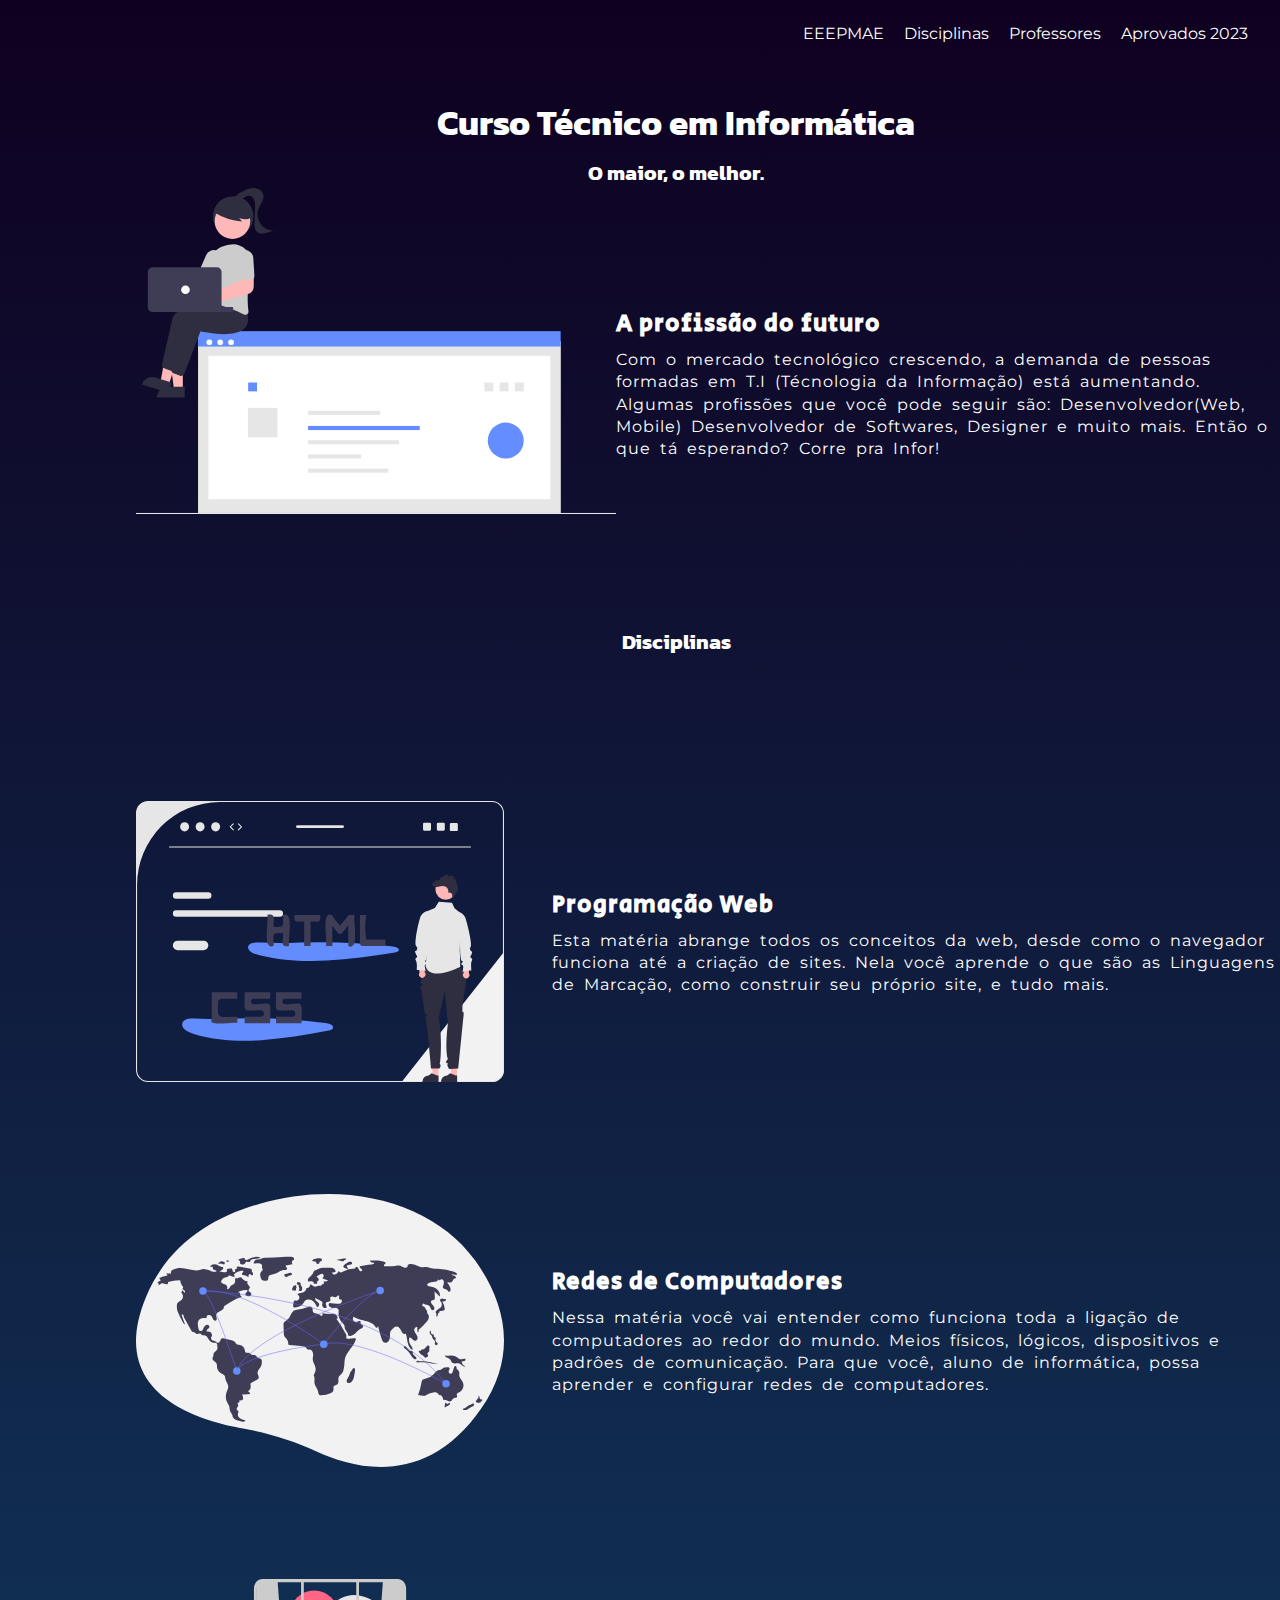
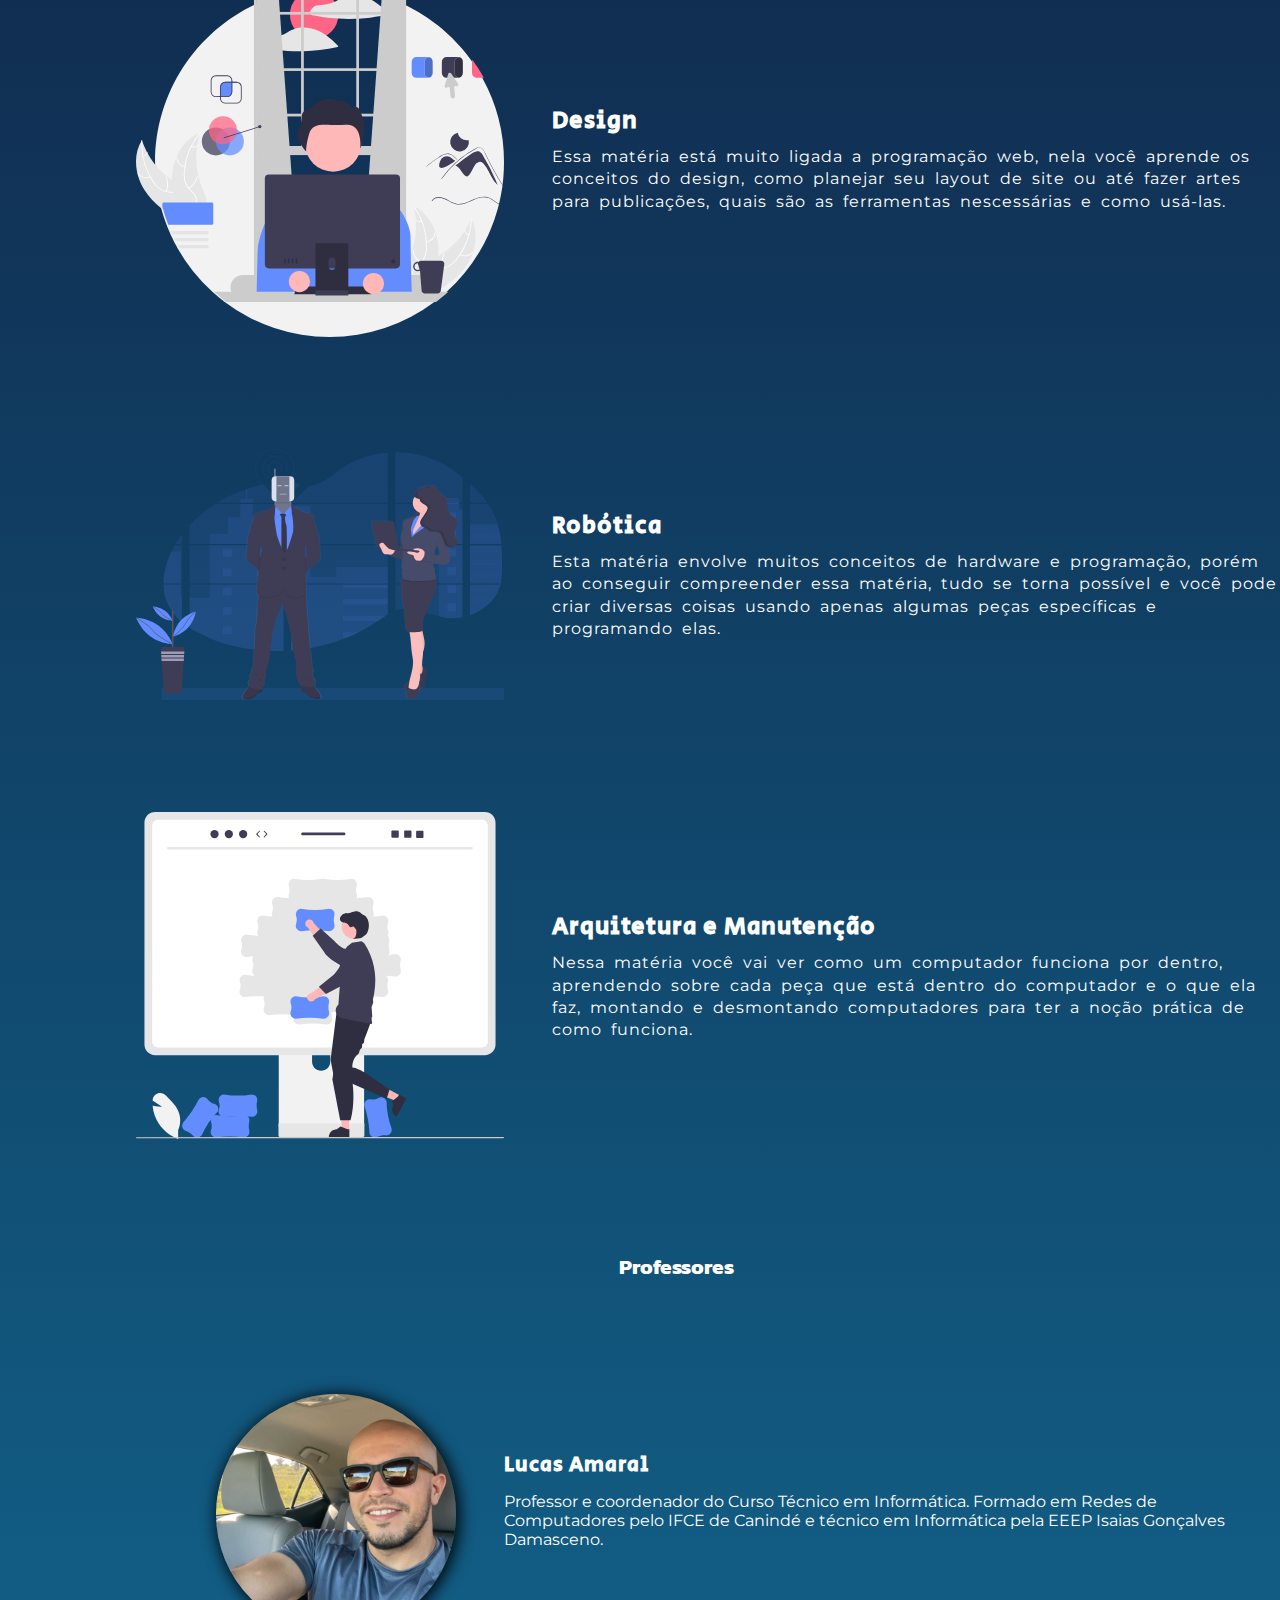
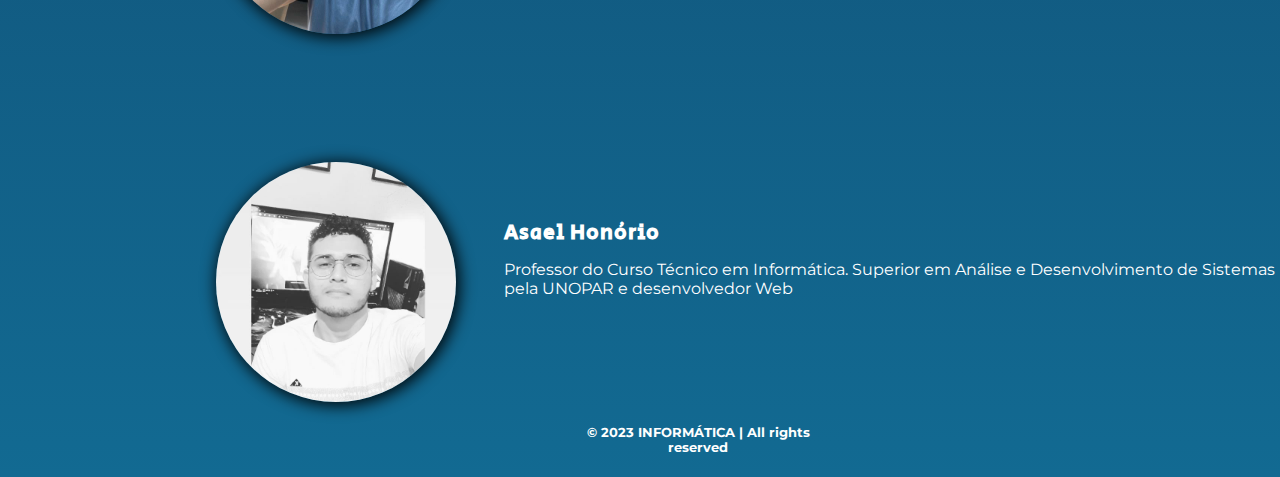
<file: index.html>
<!DOCTYPE html>
<html lang="pt-br">
<head>
    <meta charset="UTF-8">
    <meta name="author" content="HarleySouza, ArthurPereira">
    <meta name="viewport" content="width=device-width, initial-scale=1.0">
    <meta name="description" content="O mercado de Tecnologia está cada vez mais crescendo, venha já fazer parte dele">
    <meta name="og:title" content="Curso Técnico em Informática - EEEPMAE">
    <meta name="og:image" content="">
    <title>Curso Técnico em Informática - EEEPMAE</title>
    <link rel="stylesheet" href="/css/style.css">
</head>
<body>
    
    <header class="header">
        <nav id="nav-header">
            <ul>
                <li><a href="https://www.instagram.com/eeepmae/">EEEPMAE</a></li>
                <li><a href="#section2">Disciplinas</a></li>
                <li><a href="#section8">Professores</a></li>
                <li><a href="./APROVADOS-2023/index.html">Aprovados 2023</a></li>
            </ul>
        </nav>

        <nav class="nav-mobile" id="nav-mobile">
            <ul class="nav-list">
                <li><a class="nav-link" onclick="toggleSidebar()" href="https://www.instagram.com/eeepmae/">EEEPMAE</a></li>
                <li><a class="nav-link" onclick="toggleSidebar()" href="#section2">Disciplinas</a></li>
                <li><a class="nav-link" onclick="toggleSidebar()" href="#section8">Professores</a></li>
                <li><a class="nav-link" onclick="toggleSidebar()" href="./APROVADOS-2023/index.html" target="_blank">Aprovados 2023</a></li>
            </ul>
        </nav>

        <div id="mobile-navbar-toggler" class="mobile-navbar-toggler">
            <button type="button" class="mobile-navbar-toggler__button" onclick="toggleSidebar()">
                <svg xmlns="http://www.w3.org/2000/svg" height="36px" viewBox="0 0 24 24" width="36px" fill="#FFFFFF"><path d="M0 0h24v24H0V0z" fill="none"></path><path d="M3 18h18v-2H3v2zm0-5h18v-2H3v2zm0-7v2h18V6H3z"></path></svg>
                    <path d="M0 0h24v24H0V0z" fill="none"></path>
                    <path d="M3 18h18v-2H3v2zm0-5h18v-2H3v2zm0-7v2h18V6H3z"></path>
            </button>
        </div>

        <!--  Para os que irão ver o código fonte deste site:

                Este foi meu primeiro site usando "medias querys", por isso ficou
                com muitas linhas de código CSS, na próxima irei melhorar e assim, diminuindo
                a quantidade de linhas.

                  Atte. HarleySouza 
        
        -->
    </header>

    <main>
        <div class="mobile-centro">
        <header id="header-main">
            <h1>Curso Técnico em Informática</h1>
            <h3>O maior, o melhor.</h3>        
        </header>

        <section class="section1">
            <img id="image-section1" src="/imagens/section1-image.svg" alt="infor">
            <div id="section1-group">
                <h3 class="title-section">A profissão do futuro</h3>
                <p class="subtitle-section">Com o mercado tecnológico crescendo, a demanda de pessoas formadas em T.I (Técnologia da Informação)
                    está aumentando. Algumas profissões que você pode seguir são: Desenvolvedor(Web, Mobile) Desenvolvedor de
                    Softwares, Designer e muito mais. Então o que tá esperando? Corre pra Infor!
                </p>
            </div>
        </section>


        <section id="section2">
            <h3>Disciplinas</h3>
        </section>

            <section class="section3">
                <img  id="image-section3" src="/imagens/staticwebsite.svg" alt="web">
                <div id="section3-group">
                    <h3 class="title-section">Programação Web</h3>
                    <p class="subtitle-section">Esta matéria abrange todos os conceitos da web, desde como o navegador funciona
                        até a criação de sites. Nela você aprende o que são as Linguagens de Marcação, 
                        como construir seu próprio site, e tudo mais.
                    </p>
                </div>

            </section>

            <section class="section4">
                <img id="image-section4" src="/imagens/connectedworld.svg" alt="redes">

                <div id="section4-group">
                    <h3 class="title-section">Redes de Computadores</h3>
                    <p class="subtitle-section">Nessa matéria você vai entender como funciona toda a ligação de computadores ao redor
                        do mundo. Meios físicos, lógicos, dispositivos e padrôes de comunicação. Para que você,
                        aluno de informática, possa aprender e configurar redes de computadores.
                    </p>
                </div>
            </section>

            <section class="section5">
                <img id="image-section5" src="/imagens/designer.svg" alt="desing">

                <div id="section5-group">
                    <h3 class="title-section">Design</h3>
                    <p class="subtitle-section">Essa matéria está muito ligada a programação web, nela você aprende os conceitos do design,
                        como planejar seu layout de site ou até fazer artes para publicações, quais são as ferramentas 
                        nescessárias e como usá-las.
                    </p>
                </div>
            </section>

            <section class="section6">
                <img id="image-section6" src="/imagens/robotic.svg" alt="robótica">
                <div id="section6-group">
                    <h3 class="title-section">Robótica</h3>
                    <p class="subtitle-section">Esta matéria envolve muitos conceitos de hardware e programação, porém ao conseguir
                        compreender essa matéria, tudo se torna possível e você pode criar diversas coisas
                        usando apenas algumas peças específicas e programando elas.
                    </p>
                </div>
            </section>

        <section class="section7">
            <img id="image-section7" src="/imagens/building.svg" alt="">
            <div id="section7-group">
                <h3 class="title-section">Arquitetura e Manutenção</h3>
                <p class="subtitle-section">Nessa matéria você vai ver como um computador funciona por dentro, aprendendo sobre cada
                    peça que está dentro do computador e o que ela faz, montando e desmontando computadores para ter
                    a noção prática de como funciona.
                </p>
            </div>
        </section>



        <section id="section8">
            <h3>Professores</h3>
        </section>

        <div class="cardlucas">
            <img class="lucas-pr" src="/imagens/JPGs/lucas.jpg" alt="Lucas">
        <div class="group-lucas">
            <h3 class="lucas-title">Lucas Amaral</h3>
            <p class="lucas-p">Professor e coordenador do Curso Técnico em Informática. Formado em Redes de Computadores pelo IFCE de 
            Canindé e técnico em Informática pela EEEP Isaias Gonçalves Damasceno.</p>
        </div>
    </div>

        <div class="cardasael">
            <img class="asael-pr" src="/imagens/JPGs/asael.jpg" alt="Asael">
        <div class="group-asael">
            <h3 class="asael-title">Asael Honório</h3>
            <p class="asael-p">Professor do Curso Técnico em Informática. Superior em Análise e Desenvolvimento de Sistemas pela UNOPAR e
                desenvolvedor Web
            </p>
        </div>
    </div>
</main>
<footer>
    <h4 class="footer">&copy; 2023 INFORMÁTICA | All rights reserved</h4>
</footer>
</div>

<script src="/js/toggleSidebar.js" type="text/javascript" charset="utf-8"></script>



</body>
</html>
</file>
<file: css/style.css>
@import url('https://fonts.googleapis.com/css2?family=Montserrat:wght@600&display=swap');
@import url('https://fonts.googleapis.com/css2?family=Secular+One&display=swap');
@import url('https://fonts.googleapis.com/css2?family=Roboto:wght@500&display=swap');
@import url('https://fonts.googleapis.com/css2?family=Kanit:wght@700&display=swap');


body{
     background-image: linear-gradient(#0f0020,#126a92 );
}

html{
    scroll-behavior: smooth;
}

*{
    margin: 0;
    padding: 0;
    box-sizing: border-box;
    text-decoration: none;
    list-style-type: none;
}
.nav-mobile{
    display: none;
}

.mobile-navbar-toggler__button{
    display: none;
}

#nav-header{
    display: flex;
    flex-direction: row;
    justify-content: end;
    /* background-color: #; */
    position: absolute;
    top: 0;
    width: 100%;

}

ul{
    margin-top: 0.50em;
    padding: 1rem;
}

li{
    display: inline;
    margin: 0rem 1rem 0rem 0rem;
}

a{
    color: rgb(255, 255, 255);
    font-family: Montserrat;
}

::-webkit-scrollbar{
    display: none;
}

a:hover{
    color: #0cabf5;
    transition: 1s;
    border-bottom: 0.1px solid #0cabf5;
}

#header-main{
    display: flex;
    flex-direction: column;
    text-align: center;
    gap: 0.50rem;
    color: #638dff9f;
    margin: 6rem 0rem 0rem 0rem;
    color: #fff;
    font-family: Kanit;
    font-size: 1.1rem;
}


.title-section{
    font-family: Secular One;
    font-size: 1.50rem;
    font-weight: 600;
    letter-spacing: 1px;
    color: #fff;
}

.subtitle-section{
    font-family: Montserrat;
    font-size: 1rem;
    letter-spacing: 1px;
    line-height: 1.4rem;
    word-spacing: 4px;  
    color:#fff;
    
}

.section1{
    display: flex;
    align-items: center;
    margin: 0rem 0rem 7rem 0rem;

}

#image-section1{
    width: 30rem;
    margin: 0rem 0rem 0rem 4rem;
}

#section1-group{
    display: flex;
    flex-direction: column;
    gap: 0.50rem;
}

#section1-group h3{
    position: relative;
    top: 2rem;
}
#section1-group p{
    position: relative;
    top: 2rem;
}



#section2{
    display: flex;
    flex-direction: column;
    text-align: center;
    gap: 0.50rem;
    color: #638dff9f;
    margin: 6rem 0rem 9rem 0rem;
    color: #fff;
    font-family: Kanit;
    font-size: 1.1rem;
}

.section3{
    display: flex;
    align-items: center; 
    margin: 0rem 0rem 7rem 0rem;
}

#image-section3{
    width: 23rem;
    margin: 0rem 0rem 0rem 4rem;
}

#section3-group{
    display: flex;
    flex-direction: column;
    gap: 0.50rem;
    margin: 0rem 0rem 0rem 3rem;
    position: relative;
}


.section4{
    display: flex;
    align-items: center; 
    margin: 0rem 0rem 7rem 0rem;
}

#image-section4{
    width: 23rem;
    margin: 0rem 0rem 0rem 4rem;
}

#section4-group{
    display: flex;
    flex-direction: column;
    gap: 0.50rem;
    margin: 0rem 0rem 0rem 3rem;
    position: relative;
}


.section5{
    display: flex;
    align-items: center; 
    margin: 0rem 0rem 7rem 0rem;
}

#image-section5{
    width: 23rem;
    margin: 0rem 0rem 0rem 4rem;
}

#section5-group{
    display: flex;
    flex-direction: column;
    gap: 0.50rem;
    margin: 0rem 0rem 0rem 3rem;
    position: relative;
}

.section6{
    display: flex;
    align-items: center; 
    margin: 0rem 0rem 7rem 0rem;
}

#image-section6{
    width: 23rem;
    margin: 0rem 0rem 0rem 4rem;
}

#section6-group{
    display: flex;
    flex-direction: column;
    gap: 0.50rem;
    margin: 0rem 0rem 0rem 3rem;
    position: relative;
}

.section7{
    display: flex;
    align-items: center; 
    margin: 0rem 0rem 7rem 0rem;
}

#image-section7{
    width: 23rem;
    margin: 0rem 0rem 0rem 4rem;
}

#section7-group{
    display: flex;
    flex-direction: column;
    gap: 0.50rem;
    margin: 0rem 0rem 0rem 3rem;
    position: relative;
}

#section8{
    display: flex;
    flex-direction: column;
    text-align: center;
    gap: 0.50rem;
    color: #638dff9f;
    margin: 6rem 0rem 7rem 0rem;
    color: #fff;
    font-family: Kanit;
    font-size: 1.1rem;
}

.lucas-pr{
    width: 20rem;
    border-radius: 50%;
    box-shadow: 2px 2px 15px 2px rgba(0, 0, 0, 0.9);
    margin: 0rem 0rem 0rem 9em;
}

.cardlucas{
    display: flex;
    flex-direction: row;
    gap: 3rem;
    margin: 0rem 0rem 8rem 0rem;
}

.lucas-title{
    color: #fff;
    white-space: nowrap;
    margin: 1.5rem 0rem 0rem 0rem;
    font-family: Secular One;
    font-size: 1.3rem;
    letter-spacing: 1px;
}

.lucas-p{
    color: #fff;
    font-family: Montserrat;
}

.group-lucas{
    display: flex;
    flex-direction: column;
    gap: 0.70rem;
    margin: 2rem 0rem 0rem 0rem;
}

.cardasael{
    display: flex;
    flex-direction: row;
    gap: 3rem;
}

.asael-title{
    color: #fff;
    white-space: nowrap;
    margin: 1.5rem 0rem 0rem 0rem;
    font-family: Secular One;
    font-size: 1.3rem;
    letter-spacing: 1px;
}

.asael-p{
    color: #fff;
    font-family: Montserrat;
}

.group-asael{
    display: flex;
    flex-direction: column;
    gap: 0.70rem;
    margin: 2rem 0rem 0rem 0rem;
}

.asael-pr{
    width: 20rem;
    border-radius: 50%;
    box-shadow: 2px 2px 15px 2px rgba(0, 0, 0, 0.9);
    margin: 0rem 0rem 0rem 9em;
}

@media (max-width: 878px){
    .subtitle-section, .title-section{
        font-size: 0.80rem;
    }

    .footer{
        text-align: center;
    }
}


@media (max-width:767px){
    
    #image-section1{
        width: 19rem;
        margin: 0 auto;
        height: auto;
    }

    .section1{
        display: flex;
        flex-direction: column;
        justify-content: center;
        align-items: center;
        margin: 3rem 0rem 0rem 0rem;
        height: auto;
    }

    #section1-group{
        display: flex;
        text-align: center;
        width: 25rem;
        height: auto;
    }

    .footer{
        text-align: center;
    }

}




@media (max-width:712px){
    .section3{
        display: flex;
        flex-direction: column;
        text-align: center;
        align-items: justify;
        gap: 1.4rem;
        height: auto;
    }

    #image-section3{
        width: 19rem;
        margin: 0 auto;
        height: auto;
    }

    #section3-group{
        width: 25rem;
        margin: 0 auto;
        height: auto;
    }


    .section4{
        display: flex;
        flex-direction: column;
        text-align: center;
        align-items: justify;
        gap: 1.4rem;
        height: auto;
    }

    #image-section4{
        width: 19rem;
        margin: 0 auto;
        height: auto;
    }

    #section4-group{
        width: 29rem;
        margin: 0 auto;
        height: auto;
    }


    .section5{
        display: flex;
        flex-direction: column;
        text-align: center;
        align-items: justify;
        gap: 1.4rem;
        height: auto;
    }

    #image-section5{
        width: 19rem;
        margin: 0 auto;
        height: auto;
    }

    #section5-group{
        width: 26rem;
        margin: 0 auto;
        height: auto;
    }

    .section6{
        display: flex;
        flex-direction: column;
        text-align: center;
        align-items: justify;
        gap: 1.4rem;
        height: auto;
    }

    #image-section6{
        width: 19rem;
        margin: 0 auto;
        height: auto;
    }

    #section6-group{
        width: 28rem;
        margin: 0 auto;
        height: auto;
    }

    .section7{
        display: flex;
        flex-direction: column;
        text-align: center;
        align-items: justify;
        gap: 1.4rem;
        height: auto;
    }

    #image-section7{
        width: 19rem;
        margin: 0 auto;
        height: auto;
    }

    #section7-group{
        width: 28rem;
        margin: 0 auto;
        height: auto;
    }

    .lucas-pr{
        width: 17rem;
        position: relative;
        right: 5rem;
    }

    .group-lucas{
        position: relative;
        right: 5rem;
    }


    .asael-pr{
        width: 17rem;
        position: relative;
        right: 5rem;
    }

    .group-asael{
        position: relative;
        right: 5rem;
    }

    .footer{
        text-align: center;
    }

}





@media (max-width: 506px){
    #nav-header{
        display: none;
    }

    /* .nav-mobile{
     display: flex;   
    } */

    .mobile-navbar-toggler__button{
        display: flex;
    }

    .cardlucas{
        display: flex;
        flex-direction: column;
        align-items: center;
        text-align: center;
    }

    .lucas-title{
        position: relative;
        left: 4.5rem;
        bottom: 4rem;
    }

    .lucas-p{
        position: relative;
        left: 4.5rem;
        bottom: 4rem;
        width: 16rem;
    }


    .nav-mobile {
        position: fixed;
        top: 0;
        right: -100vw;
        transition: all 1s ease-in-out;
        width: 100vw;
        z-index: 100;
        height: 100vh;
        background-color: #111;
        display: flex;
        justify-content: center;
        align-items: center;
        text-align: center;
      }
      
      .nav-mobile.active {
        right: 0;
      }
      
      .nav-mobile .nav-link {
        font-size: 1.4rem;
        
      }
      
      
      
      
      .mobile-navbar-toggler {
        position: fixed;
        top: 0;
        right: 0;
        z-index: 101;
        display: flex;
        padding: 2rem 2rem 0 0;
        justify-content: flex-end;
        background-color: transparent;
      }
      
      .mobile-navbar-toggler__button {
        border: none;
        color: #FFF;
        background-color: transparent;
      }
      
      .mobile-navbar-toggler__button:hover {
        cursor: pointer;
      }
      
      
      .nav-mobile li {
        padding: .5rem 0;
        display: flex;
        flex-direction: column;
        align-items: center;
        justify-content: center;
      }
      





    .cardasael{
        display: flex;
        flex-direction: column;
        align-items: center;
        text-align: center;
    }

    .asael-title{
        position: relative;
        left: 4.5rem;
        bottom: 4rem;
    }

    .asael-p{
        position: relative;
        left: 4.5rem;
        bottom: 4rem;
        width: 16rem; 
    }

    .footer{
        text-align: center;
    }

}





@media (min-width: 511px){
    .lucas-pr{
        top: 3.5rem;
        height: 15rem;
        width: 15rem;
    }

    .asael-pr{
        height: 15rem;
        width: 15rem;
    }

    .footer{
        text-align: center;
    }

}


@media (max-width: 443px){
    .mobile-centro{
        display: flex;
        flex-direction: column;
        align-items: center;
        text-align: center;
        justify-content: center;
        align-content: center;
        height: auto;
    }

    .nav-mobile {
        position: fixed;
        top: 0;
        right: -100vw;
        transition: all 1s ease-in-out;
        width: 110vw;
        z-index: 100;
        height: 110vh;
        background-color: #111;
        display: flex;
        justify-content: center;
        align-items: center;
        text-align: center;
      }


      .footer{
        text-align: center;
    }

    }

@media (max-width: 416px){
    
    .title-section{
        font-size: 1.3rem;
    }
    .subtitle-section{
        font-size: 0.99rem;
        width: 19rem;
        margin: auto;
    }

    .footer{
        text-align: center;
    }
}

@media (max-width: 492px){

    #header-main{
        font-size: 0.9rem;
    }

    .footer{
        text-align: center;
    }

}

@media(max-width: 438px){
    .mobile-centro{
        position: relative;
        left: 2rem;
    }

    .footer{
        text-align: center;
    }
}

@media screen and (min-width: 190px){
        .nav-mobile {
            position: fixed;
            top: 0;
            right: -100vw;
            transition: all 1s ease-in-out;
            width: 100vw;
            z-index: 100;
            height: 100vh;
            background-color: #111;
            display: flex;
            justify-content: center;
            align-items: center;
            text-align: center;
          }

          .footer{
            text-align: center;
        }
    }


@media screen and (min-width:100px){
    .mobile-centro{
        margin-left: 4.5rem;
    }

    .footer{
        text-align: center;
    }
}

.footer{
    text-align: center;
    color: #fff;
    width: 20rem;
    margin: auto;
    /* margin: 4rem 0rem 0rem 0rem; */
    padding: 1.40rem;
    font-size: 0.80rem;
    font-family: Montserrat;
}

@media screen and (max-width: 572px){
    footer{
        margin: 0 auto;
    }
}

@media screen and (min-width:326px){

    .footer{ 
        position: relative;
        left: 3.65rem;
    }

}

@media (max-width: 305px){
    .footer{
        width: 29rem;
        margin:0 auto;
    }
}

@media (max-width:343px){
    .footer{
        width: 29rem;
        margin: 0 auto;
    }
}
</file>
